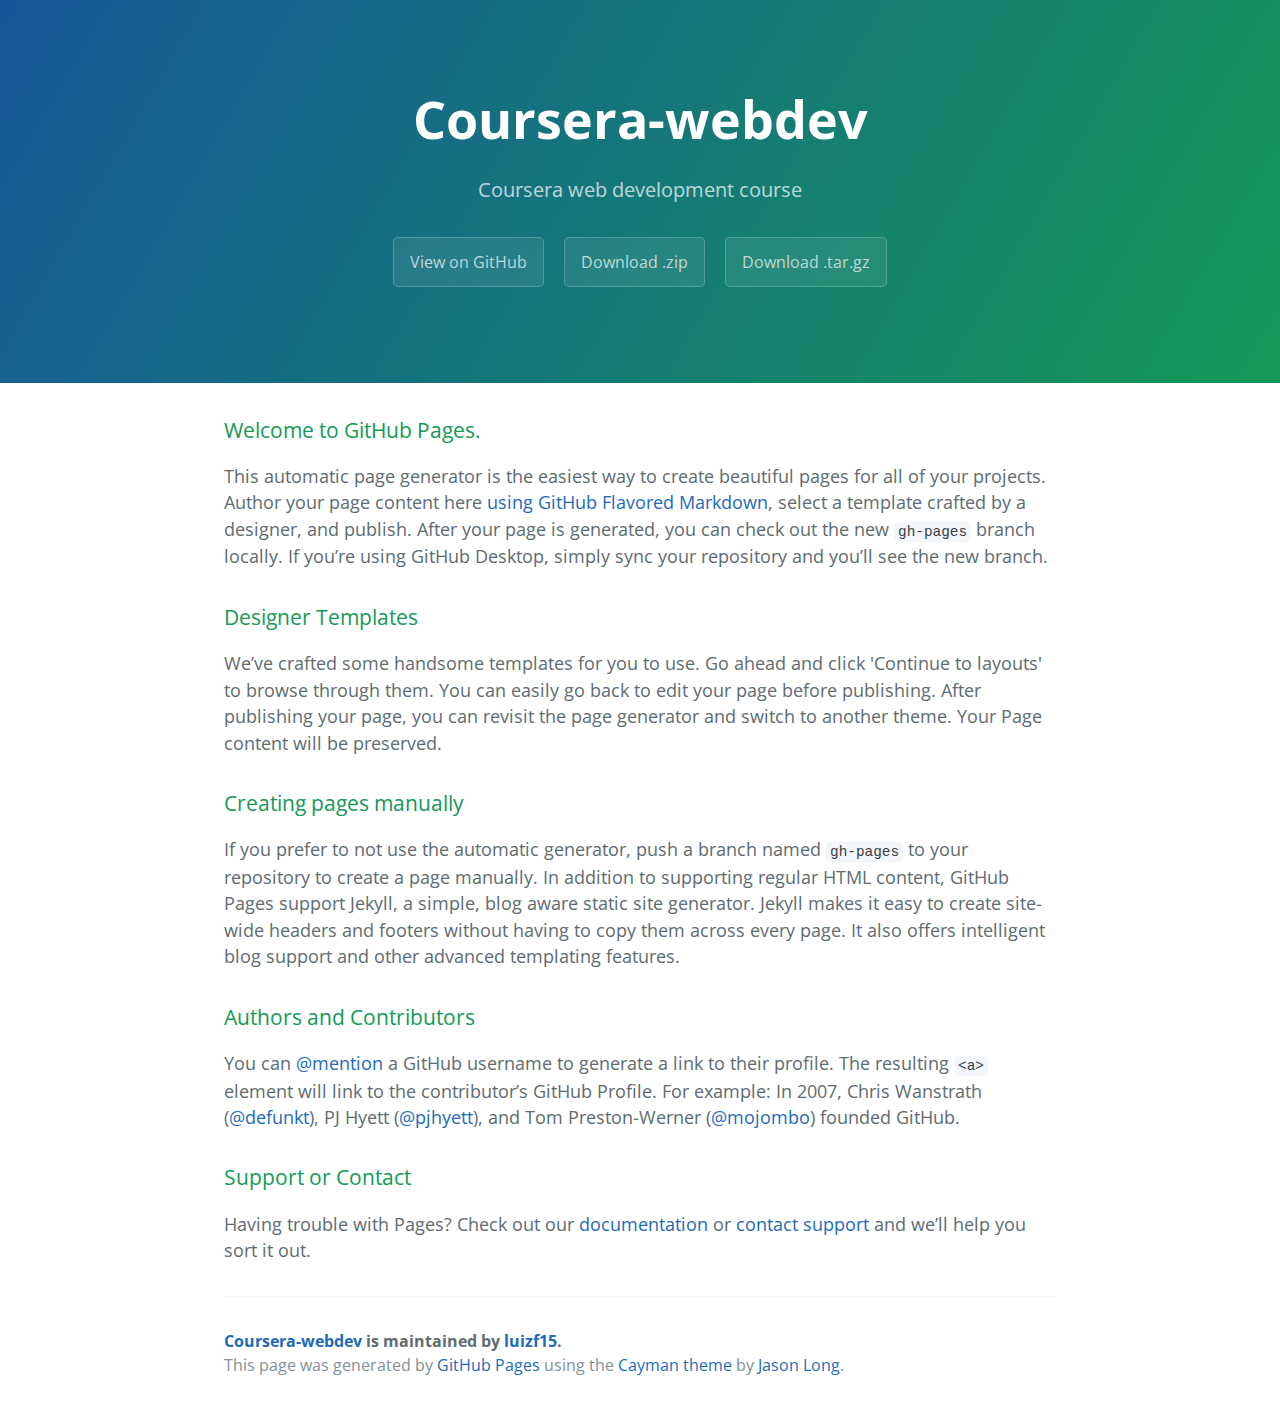
<file: index.html>
<!DOCTYPE html>
<html lang="en-us">
  <head>
    <meta charset="UTF-8">
    <title>Coursera-webdev by luizf15</title>
    <meta name="viewport" content="width=device-width, initial-scale=1">
    <link rel="stylesheet" type="text/css" href="stylesheets/normalize.css" media="screen">
    <link href='https://fonts.googleapis.com/css?family=Open+Sans:400,700' rel='stylesheet' type='text/css'>
    <link rel="stylesheet" type="text/css" href="stylesheets/stylesheet.css" media="screen">
    <link rel="stylesheet" type="text/css" href="stylesheets/github-light.css" media="screen">
  </head>
  <body>
    <section class="page-header">
      <h1 class="project-name">Coursera-webdev</h1>
      <h2 class="project-tagline">Coursera web development course</h2>
      <a href="https://github.com/luizf15/coursera-webdev" class="btn">View on GitHub</a>
      <a href="https://github.com/luizf15/coursera-webdev/zipball/master" class="btn">Download .zip</a>
      <a href="https://github.com/luizf15/coursera-webdev/tarball/master" class="btn">Download .tar.gz</a>
    </section>

    <section class="main-content">
      <h3>
<a id="welcome-to-github-pages" class="anchor" href="#welcome-to-github-pages" aria-hidden="true"><span aria-hidden="true" class="octicon octicon-link"></span></a>Welcome to GitHub Pages.</h3>

<p>This automatic page generator is the easiest way to create beautiful pages for all of your projects. Author your page content here <a href="https://guides.github.com/features/mastering-markdown/">using GitHub Flavored Markdown</a>, select a template crafted by a designer, and publish. After your page is generated, you can check out the new <code>gh-pages</code> branch locally. If you’re using GitHub Desktop, simply sync your repository and you’ll see the new branch.</p>

<h3>
<a id="designer-templates" class="anchor" href="#designer-templates" aria-hidden="true"><span aria-hidden="true" class="octicon octicon-link"></span></a>Designer Templates</h3>

<p>We’ve crafted some handsome templates for you to use. Go ahead and click 'Continue to layouts' to browse through them. You can easily go back to edit your page before publishing. After publishing your page, you can revisit the page generator and switch to another theme. Your Page content will be preserved.</p>

<h3>
<a id="creating-pages-manually" class="anchor" href="#creating-pages-manually" aria-hidden="true"><span aria-hidden="true" class="octicon octicon-link"></span></a>Creating pages manually</h3>

<p>If you prefer to not use the automatic generator, push a branch named <code>gh-pages</code> to your repository to create a page manually. In addition to supporting regular HTML content, GitHub Pages support Jekyll, a simple, blog aware static site generator. Jekyll makes it easy to create site-wide headers and footers without having to copy them across every page. It also offers intelligent blog support and other advanced templating features.</p>

<h3>
<a id="authors-and-contributors" class="anchor" href="#authors-and-contributors" aria-hidden="true"><span aria-hidden="true" class="octicon octicon-link"></span></a>Authors and Contributors</h3>

<p>You can <a href="https://help.github.com/articles/basic-writing-and-formatting-syntax/#mentioning-users-and-teams" class="user-mention">@mention</a> a GitHub username to generate a link to their profile. The resulting <code>&lt;a&gt;</code> element will link to the contributor’s GitHub Profile. For example: In 2007, Chris Wanstrath (<a href="https://github.com/defunkt" class="user-mention">@defunkt</a>), PJ Hyett (<a href="https://github.com/pjhyett" class="user-mention">@pjhyett</a>), and Tom Preston-Werner (<a href="https://github.com/mojombo" class="user-mention">@mojombo</a>) founded GitHub.</p>

<h3>
<a id="support-or-contact" class="anchor" href="#support-or-contact" aria-hidden="true"><span aria-hidden="true" class="octicon octicon-link"></span></a>Support or Contact</h3>

<p>Having trouble with Pages? Check out our <a href="https://help.github.com/pages">documentation</a> or <a href="https://github.com/contact">contact support</a> and we’ll help you sort it out.</p>

      <footer class="site-footer">
        <span class="site-footer-owner"><a href="https://github.com/luizf15/coursera-webdev">Coursera-webdev</a> is maintained by <a href="https://github.com/luizf15">luizf15</a>.</span>

        <span class="site-footer-credits">This page was generated by <a href="https://pages.github.com">GitHub Pages</a> using the <a href="https://github.com/jasonlong/cayman-theme">Cayman theme</a> by <a href="https://twitter.com/jasonlong">Jason Long</a>.</span>
      </footer>

    </section>

  
  </body>
</html>
</file>
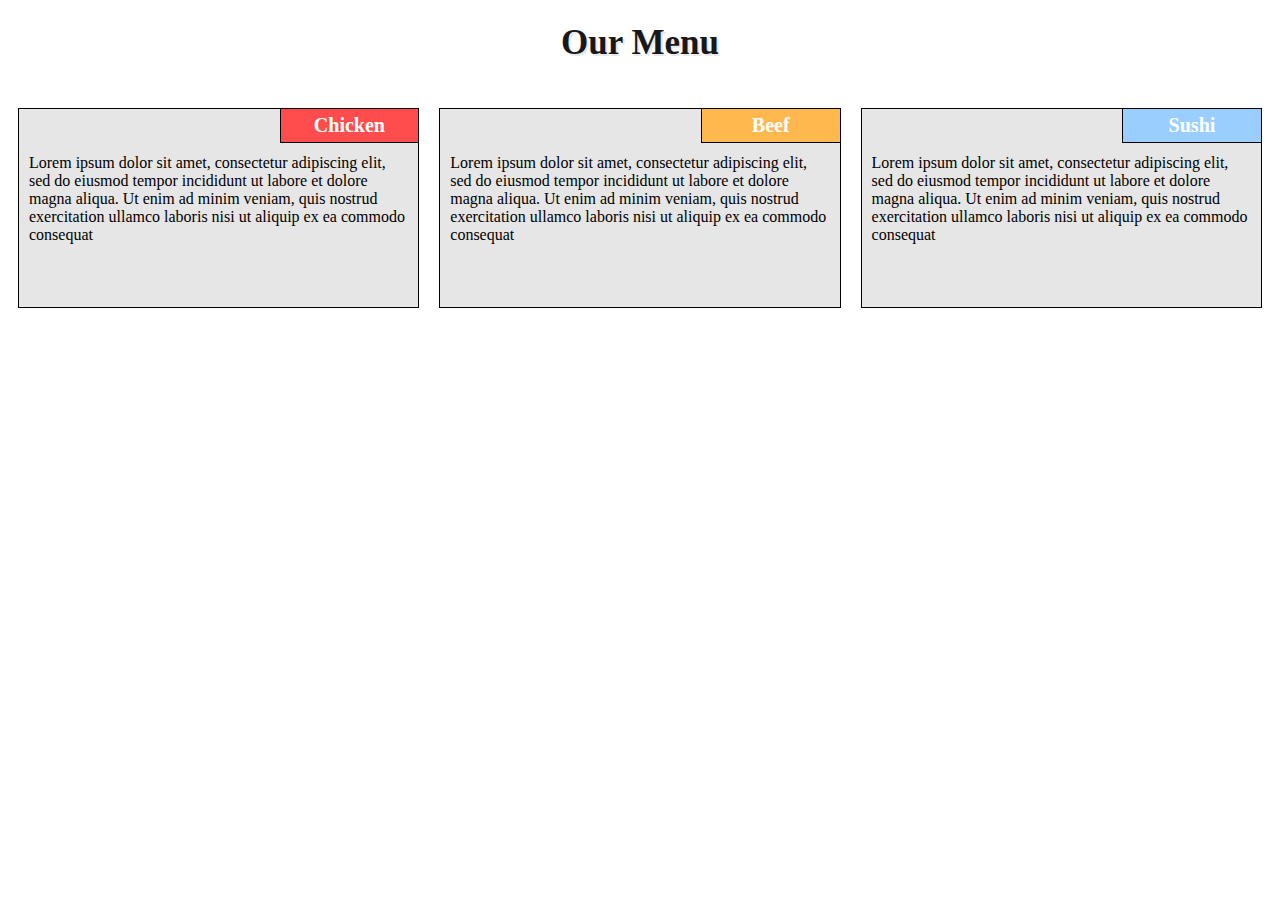
<file: module2-solution/index.html>
<!DOCTYPE html>
<html>
<head>
<meta charset="utf-8">
<meta name="viewport" content="width=device-width, initial-scale=1">
<title>Responsive Layout</title>
<link rel="stylesheet" href="css/style.css">

</head>
<body>
<h1>Our Menu</h1>

<div class="row">
  <div class="col-lg-4 col-md-6 col-sm-12">
  	<section>
  		<h2 id="chicken">Chicken</h2>
  		<p>Lorem ipsum dolor sit amet, 
  		consectetur adipiscing elit, sed do eiusmod tempor incididunt ut labore 
  		et dolore magna aliqua. Ut enim ad minim veniam, quis nostrud exercitation 
  		ullamco laboris nisi ut aliquip ex ea commodo consequat</p>
  	</section>
  </div>
  <div class="col-lg-4 col-md-6 col-sm-12">
  	<section>
  		<h2 id="beef">Beef</h2>
  		<p>Lorem ipsum dolor sit amet, 
  		consectetur adipiscing elit, sed do eiusmod tempor incididunt ut labore 
  		et dolore magna aliqua. Ut enim ad minim veniam, quis nostrud exercitation 
  		ullamco laboris nisi ut aliquip ex ea commodo consequat</p>
  	</section>
  </div>
  <div class="col-lg-4 col-md-12 col-sm-12">
  	<section>
  		<h2 id="sushi">Sushi</h2>
  		<p>Lorem ipsum dolor sit amet, 
  		consectetur adipiscing elit, sed do eiusmod tempor incididunt ut labore 
  		et dolore magna aliqua. Ut enim ad minim veniam, quis nostrud exercitation 
  		ullamco laboris nisi ut aliquip ex ea commodo consequat</p>
  	</section>
  </div>
</div>

</body>
</html>
</file>
<file: stylesheets/stylesheet.css>
* {
  box-sizing: border-box; }

body {
  padding: 0;
  margin: 0;
  font-family: "Open Sans", "Helvetica Neue", Helvetica, Arial, sans-serif;
  font-size: 16px;
  line-height: 1.5;
  color: #606c71; }

a {
  color: #1e6bb8;
  text-decoration: none; }
  a:hover {
    text-decoration: underline; }

.btn {
  display: inline-block;
  margin-bottom: 1rem;
  color: rgba(255, 255, 255, 0.7);
  background-color: rgba(255, 255, 255, 0.08);
  border-color: rgba(255, 255, 255, 0.2);
  border-style: solid;
  border-width: 1px;
  border-radius: 0.3rem;
  transition: color 0.2s, background-color 0.2s, border-color 0.2s; }
  .btn + .btn {
    margin-left: 1rem; }

.btn:hover {
  color: rgba(255, 255, 255, 0.8);
  text-decoration: none;
  background-color: rgba(255, 255, 255, 0.2);
  border-color: rgba(255, 255, 255, 0.3); }

@media screen and (min-width: 64em) {
  .btn {
    padding: 0.75rem 1rem; } }

@media screen and (min-width: 42em) and (max-width: 64em) {
  .btn {
    padding: 0.6rem 0.9rem;
    font-size: 0.9rem; } }

@media screen and (max-width: 42em) {
  .btn {
    display: block;
    width: 100%;
    padding: 0.75rem;
    font-size: 0.9rem; }
    .btn + .btn {
      margin-top: 1rem;
      margin-left: 0; } }

.page-header {
  color: #fff;
  text-align: center;
  background-color: #159957;
  background-image: linear-gradient(120deg, #155799, #159957); }

@media screen and (min-width: 64em) {
  .page-header {
    padding: 5rem 6rem; } }

@media screen and (min-width: 42em) and (max-width: 64em) {
  .page-header {
    padding: 3rem 4rem; } }

@media screen and (max-width: 42em) {
  .page-header {
    padding: 2rem 1rem; } }

.project-name {
  margin-top: 0;
  margin-bottom: 0.1rem; }

@media screen and (min-width: 64em) {
  .project-name {
    font-size: 3.25rem; } }

@media screen and (min-width: 42em) and (max-width: 64em) {
  .project-name {
    font-size: 2.25rem; } }

@media screen and (max-width: 42em) {
  .project-name {
    font-size: 1.75rem; } }

.project-tagline {
  margin-bottom: 2rem;
  font-weight: normal;
  opacity: 0.7; }

@media screen and (min-width: 64em) {
  .project-tagline {
    font-size: 1.25rem; } }

@media screen and (min-width: 42em) and (max-width: 64em) {
  .project-tagline {
    font-size: 1.15rem; } }

@media screen and (max-width: 42em) {
  .project-tagline {
    font-size: 1rem; } }

.main-content :first-child {
  margin-top: 0; }
.main-content img {
  max-width: 100%; }
.main-content h1, .main-content h2, .main-content h3, .main-content h4, .main-content h5, .main-content h6 {
  margin-top: 2rem;
  margin-bottom: 1rem;
  font-weight: normal;
  color: #159957; }
.main-content p {
  margin-bottom: 1em; }
.main-content code {
  padding: 2px 4px;
  font-family: Consolas, "Liberation Mono", Menlo, Courier, monospace;
  font-size: 0.9rem;
  color: #383e41;
  background-color: #f3f6fa;
  border-radius: 0.3rem; }
.main-content pre {
  padding: 0.8rem;
  margin-top: 0;
  margin-bottom: 1rem;
  font: 1rem Consolas, "Liberation Mono", Menlo, Courier, monospace;
  color: #567482;
  word-wrap: normal;
  background-color: #f3f6fa;
  border: solid 1px #dce6f0;
  border-radius: 0.3rem; }
  .main-content pre > code {
    padding: 0;
    margin: 0;
    font-size: 0.9rem;
    color: #567482;
    word-break: normal;
    white-space: pre;
    background: transparent;
    border: 0; }
.main-content .highlight {
  margin-bottom: 1rem; }
  .main-content .highlight pre {
    margin-bottom: 0;
    word-break: normal; }
.main-content .highlight pre, .main-content pre {
  padding: 0.8rem;
  overflow: auto;
  font-size: 0.9rem;
  line-height: 1.45;
  border-radius: 0.3rem; }
.main-content pre code, .main-content pre tt {
  display: inline;
  max-width: initial;
  padding: 0;
  margin: 0;
  overflow: initial;
  line-height: inherit;
  word-wrap: normal;
  background-color: transparent;
  border: 0; }
  .main-content pre code:before, .main-content pre code:after, .main-content pre tt:before, .main-content pre tt:after {
    content: normal; }
.main-content ul, .main-content ol {
  margin-top: 0; }
.main-content blockquote {
  padding: 0 1rem;
  margin-left: 0;
  color: #819198;
  border-left: 0.3rem solid #dce6f0; }
  .main-content blockquote > :first-child {
    margin-top: 0; }
  .main-content blockquote > :last-child {
    margin-bottom: 0; }
.main-content table {
  display: block;
  width: 100%;
  overflow: auto;
  word-break: normal;
  word-break: keep-all; }
  .main-content table th {
    font-weight: bold; }
  .main-content table th, .main-content table td {
    padding: 0.5rem 1rem;
    border: 1px solid #e9ebec; }
.main-content dl {
  padding: 0; }
  .main-content dl dt {
    padding: 0;
    margin-top: 1rem;
    font-size: 1rem;
    font-weight: bold; }
  .main-content dl dd {
    padding: 0;
    margin-bottom: 1rem; }
.main-content hr {
  height: 2px;
  padding: 0;
  margin: 1rem 0;
  background-color: #eff0f1;
  border: 0; }

@media screen and (min-width: 64em) {
  .main-content {
    max-width: 64rem;
    padding: 2rem 6rem;
    margin: 0 auto;
    font-size: 1.1rem; } }

@media screen and (min-width: 42em) and (max-width: 64em) {
  .main-content {
    padding: 2rem 4rem;
    font-size: 1.1rem; } }

@media screen and (max-width: 42em) {
  .main-content {
    padding: 2rem 1rem;
    font-size: 1rem; } }

.site-footer {
  padding-top: 2rem;
  margin-top: 2rem;
  border-top: solid 1px #eff0f1; }

.site-footer-owner {
  display: block;
  font-weight: bold; }

.site-footer-credits {
  color: #819198; }

@media screen and (min-width: 64em) {
  .site-footer {
    font-size: 1rem; } }

@media screen and (min-width: 42em) and (max-width: 64em) {
  .site-footer {
    font-size: 1rem; } }

@media screen and (max-width: 42em) {
  .site-footer {
    font-size: 0.9rem; } }
</file>
<file: stylesheets/github-light.css>
/*
   Copyright 2014 GitHub Inc.

   Licensed under the Apache License, Version 2.0 (the "License");
   you may not use this file except in compliance with the License.
   You may obtain a copy of the License at

       http://www.apache.org/licenses/LICENSE-2.0

   Unless required by applicable law or agreed to in writing, software
   distributed under the License is distributed on an "AS IS" BASIS,
   WITHOUT WARRANTIES OR CONDITIONS OF ANY KIND, either express or implied.
   See the License for the specific language governing permissions and
   limitations under the License.

*/

.pl-c /* comment */ {
  color: #969896;
}

.pl-c1      /* constant, markup.raw, meta.diff.header, meta.module-reference, meta.property-name, support, support.constant, support.variable, variable.other.constant */,
.pl-s .pl-v /* string variable */ {
  color: #0086b3;
}

.pl-e  /* entity */,
.pl-en /* entity.name */ {
  color: #795da3;
}

.pl-s .pl-s1 /* string source */,
.pl-smi      /* storage.modifier.import, storage.modifier.package, storage.type.java, variable.other, variable.parameter.function */ {
  color: #333;
}

.pl-ent /* entity.name.tag */ {
  color: #63a35c;
}

.pl-k /* keyword, storage, storage.type */ {
  color: #a71d5d;
}

.pl-pds              /* punctuation.definition.string, string.regexp.character-class */,
.pl-s                /* string */,
.pl-s .pl-pse .pl-s1 /* string punctuation.section.embedded source */,
.pl-sr               /* string.regexp */,
.pl-sr .pl-cce       /* string.regexp constant.character.escape */,
.pl-sr .pl-sra       /* string.regexp string.regexp.arbitrary-repitition */,
.pl-sr .pl-sre       /* string.regexp source.ruby.embedded */ {
  color: #183691;
}

.pl-v /* variable */ {
  color: #ed6a43;
}

.pl-id /* invalid.deprecated */ {
  color: #b52a1d;
}

.pl-ii /* invalid.illegal */ {
  background-color: #b52a1d;
  color: #f8f8f8;
}

.pl-sr .pl-cce /* string.regexp constant.character.escape */ {
  color: #63a35c;
  font-weight: bold;
}

.pl-ml /* markup.list */ {
  color: #693a17;
}

.pl-mh        /* markup.heading */,
.pl-mh .pl-en /* markup.heading entity.name */,
.pl-ms        /* meta.separator */ {
  color: #1d3e81;
  font-weight: bold;
}

.pl-mq /* markup.quote */ {
  color: #008080;
}

.pl-mi /* markup.italic */ {
  color: #333;
  font-style: italic;
}

.pl-mb /* markup.bold */ {
  color: #333;
  font-weight: bold;
}

.pl-md /* markup.deleted, meta.diff.header.from-file */ {
  background-color: #ffecec;
  color: #bd2c00;
}

.pl-mi1 /* markup.inserted, meta.diff.header.to-file */ {
  background-color: #eaffea;
  color: #55a532;
}

.pl-mdr /* meta.diff.range */ {
  color: #795da3;
  font-weight: bold;
}

.pl-mo /* meta.output */ {
  color: #1d3e81;
}
</file>
<file: module2-solution/css/style.css>
/********** Base styles **********/
* {
  box-sizing: border-box;
  font-family: Calibri;
}
h1 {
  margin-bottom: 45px;
  font-size: 35px;
  text-align: center;
  opacity: 0.9;
  text-shadow: 2px 2px #e6e6e6;
}
section {
  border: 1px solid black;
  background-color: #e6e6e6;
  height: 200px;
  margin-right: 10px;
  margin-left: 10px;
  font-family: Helvetica;
  color: black;
  position: relative;
  margin-bottom: 20px;
}
h2 {
  display: inline-block;
	border: 1px solid black;
	margin-top: 0;
	margin-bottom: 0;
  padding: 5px;
	width: 35%;
	text-align: center;
	position: absolute;
	top: -1px;
	right: -1px;
}
p {
	margin-top: 35px;
	padding: 10px;
}
h2#chicken {
	background-color: #ff4d4d;
	color: white;
	font-size: 20px;
}
h2#beef {
	background-color: #ffb84d;
	color: white;
	font-size: 20px;
}
h2#sushi {
	background-color: #99ceff;
	color: white;
	font-size: 20px;
}
/* Simple Responsive Framework. */
.row {
	width: 100%;
}
/********** Desktop mode **********/
@media (min-width: 992px) {
  .col-lg-1, .col-lg-2, .col-lg-3, .col-lg-4, .col-lg-5, .col-lg-6, .col-lg-7, .col-lg-8, .col-lg-9, .col-lg-10, .col-lg-11, .col-lg-12 {
    float: left;
  }
  .col-lg-1 {
    width: 8.33%;
  }
  .col-lg-2 {
    width: 16.66%;
  }
  .col-lg-3 {
    width: 25%;
  }
  .col-lg-4 {
    width: 33.33%;
  }
  .col-lg-5 {
    width: 41.66%;
  }
  .col-lg-6 {
    width: 50%;
  }
  .col-lg-7 {
    width: 58.33%;
  }
  .col-lg-8 {
    width: 66.66%;
  }
  .col-lg-9 {
    width: 74.99%;
  }
  .col-lg-10 {
    width: 83.33%;
  }
  .col-lg-11 {
    width: 91.66%;
  }
  .col-lg-12 {
    width: 100%;
  }
}
/********** Tablet mode **********/
@media (min-width: 768px) and (max-width: 991px) {
  .col-md-1, .col-md-2, .col-md-3, .col-md-4, .col-md-5, .col-md-6, .col-md-7, .col-md-8, .col-md-9, .col-md-10, .col-md-11, .col-md-12 {
    float: left;
  }
  .col-md-1 {
    width: 8.33%;
  }
  .col-md-2 {
    width: 16.66%;
  }
  .col-md-3 {
    width: 25%;
  }
  .col-md-4 {
    width: 33.33%;
  }
  .col-md-5 {
    width: 41.66%;
  }
  .col-md-6 {
    width: 50%;
  }
  .col-md-7 {
    width: 58.33%;
  }
  .col-md-8 {
    width: 66.66%;
  }
  .col-md-9 {
    width: 74.99%;
  }
  .col-md-10 {
    width: 83.33%;
  }
  .col-md-11 {
    width: 91.66%;
  }
  .col-md-12 {
    width: 100%;
  }
}
/********** Mobile mode **********/
@media (max-width: 767px) {
  .col-sm-1, .col-sm-2, .col-sm-3, .col-sm-4, .col-sm-5, .col-sm-6, .col-sm-7, .col-sm-8, .col-sm-9, .col-sm-10, .col-sm-11, .col-sm-12 {
    float: left;
  }
  .col-sm-1 {
    width: 8.33%;
  }
  .col-sm-2 {
    width: 16.66%;
  }
  .col-sm-3 {
    width: 25%;
  }
  .col-sm-4 {
    width: 33.33%;
  }
  .col-sm-5 {
    width: 41.66%;
  }
  .col-sm-6 {
    width: 50%;
  }
  .col-sm-7 {
    width: 58.33%;
  }
  .col-sm-8 {
    width: 66.66%;
  }
  .col-sm-9 {
    width: 74.99%;
  }
  .col-sm-10 {
    width: 83.33%;
  }
  .col-sm-11 {
    width: 91.66%;
  }
  .col-sm-12 {
    width: 100%;
  }
}
</file>
